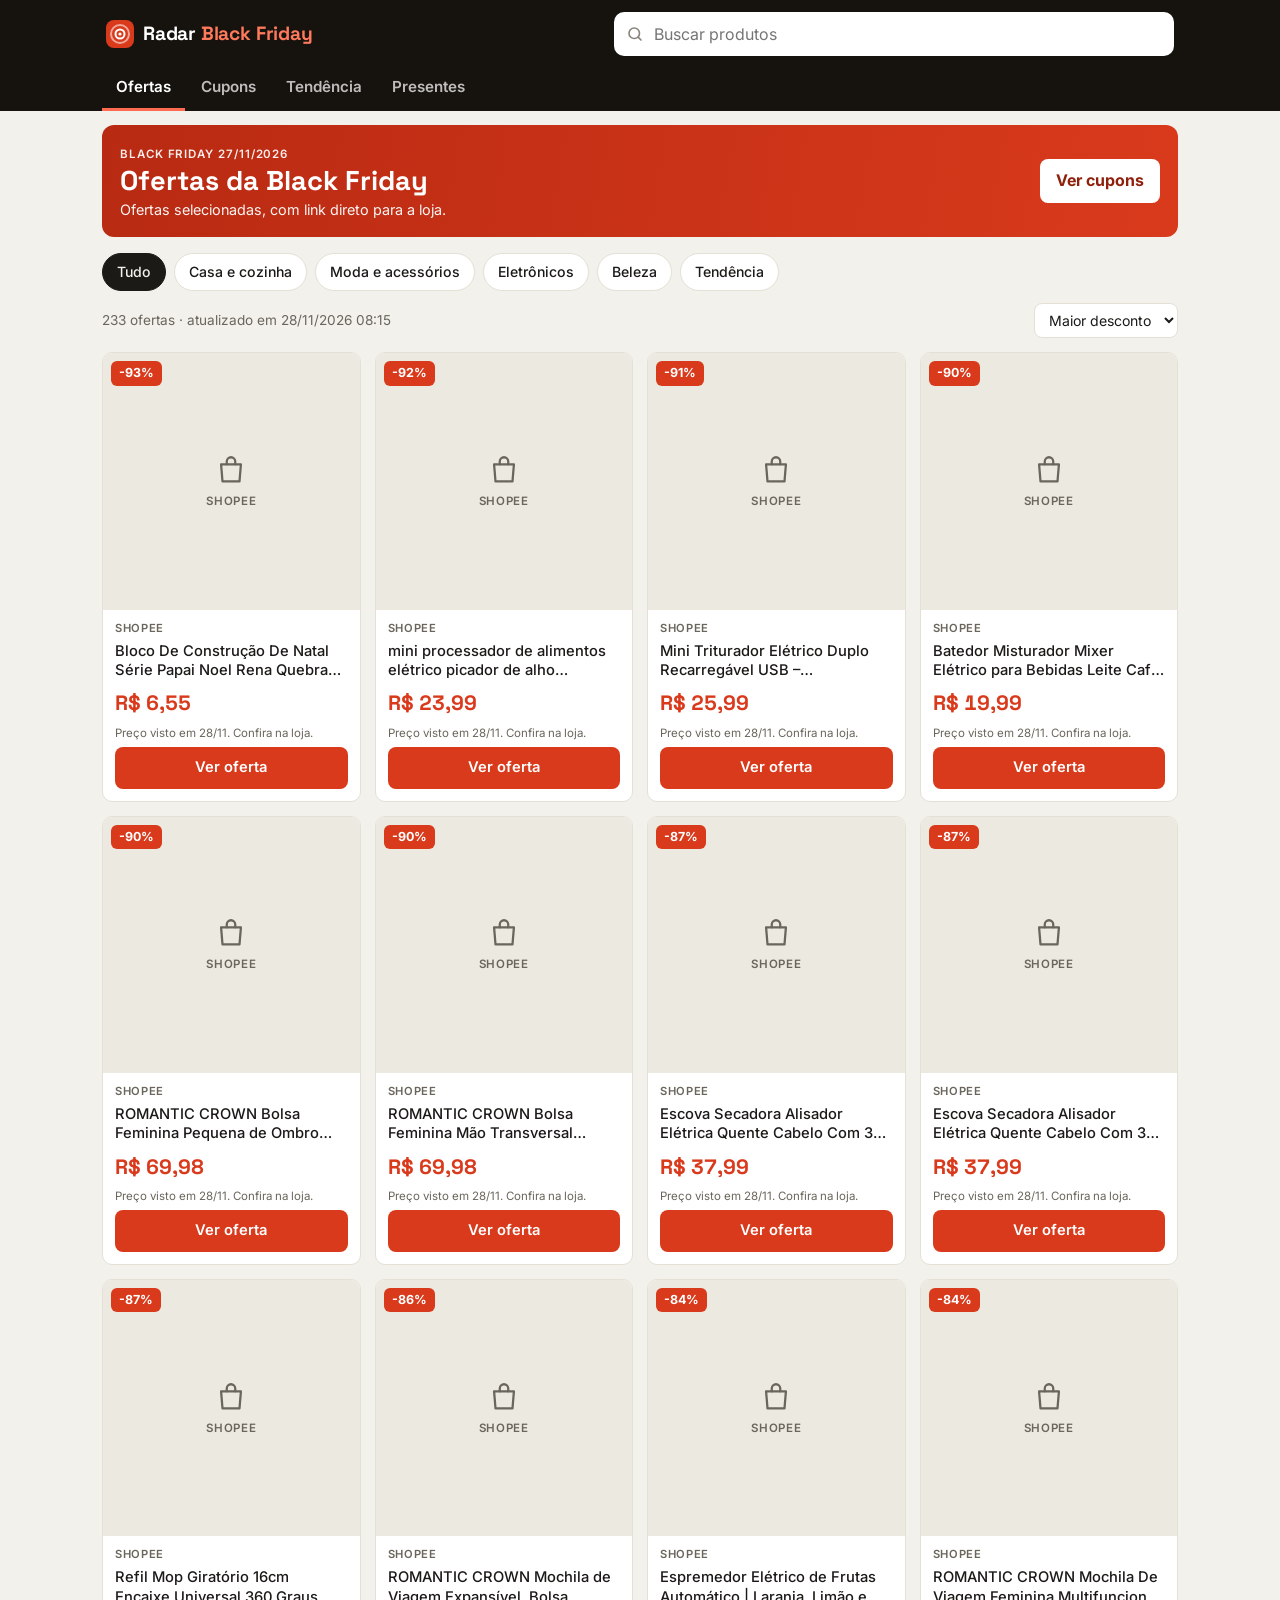
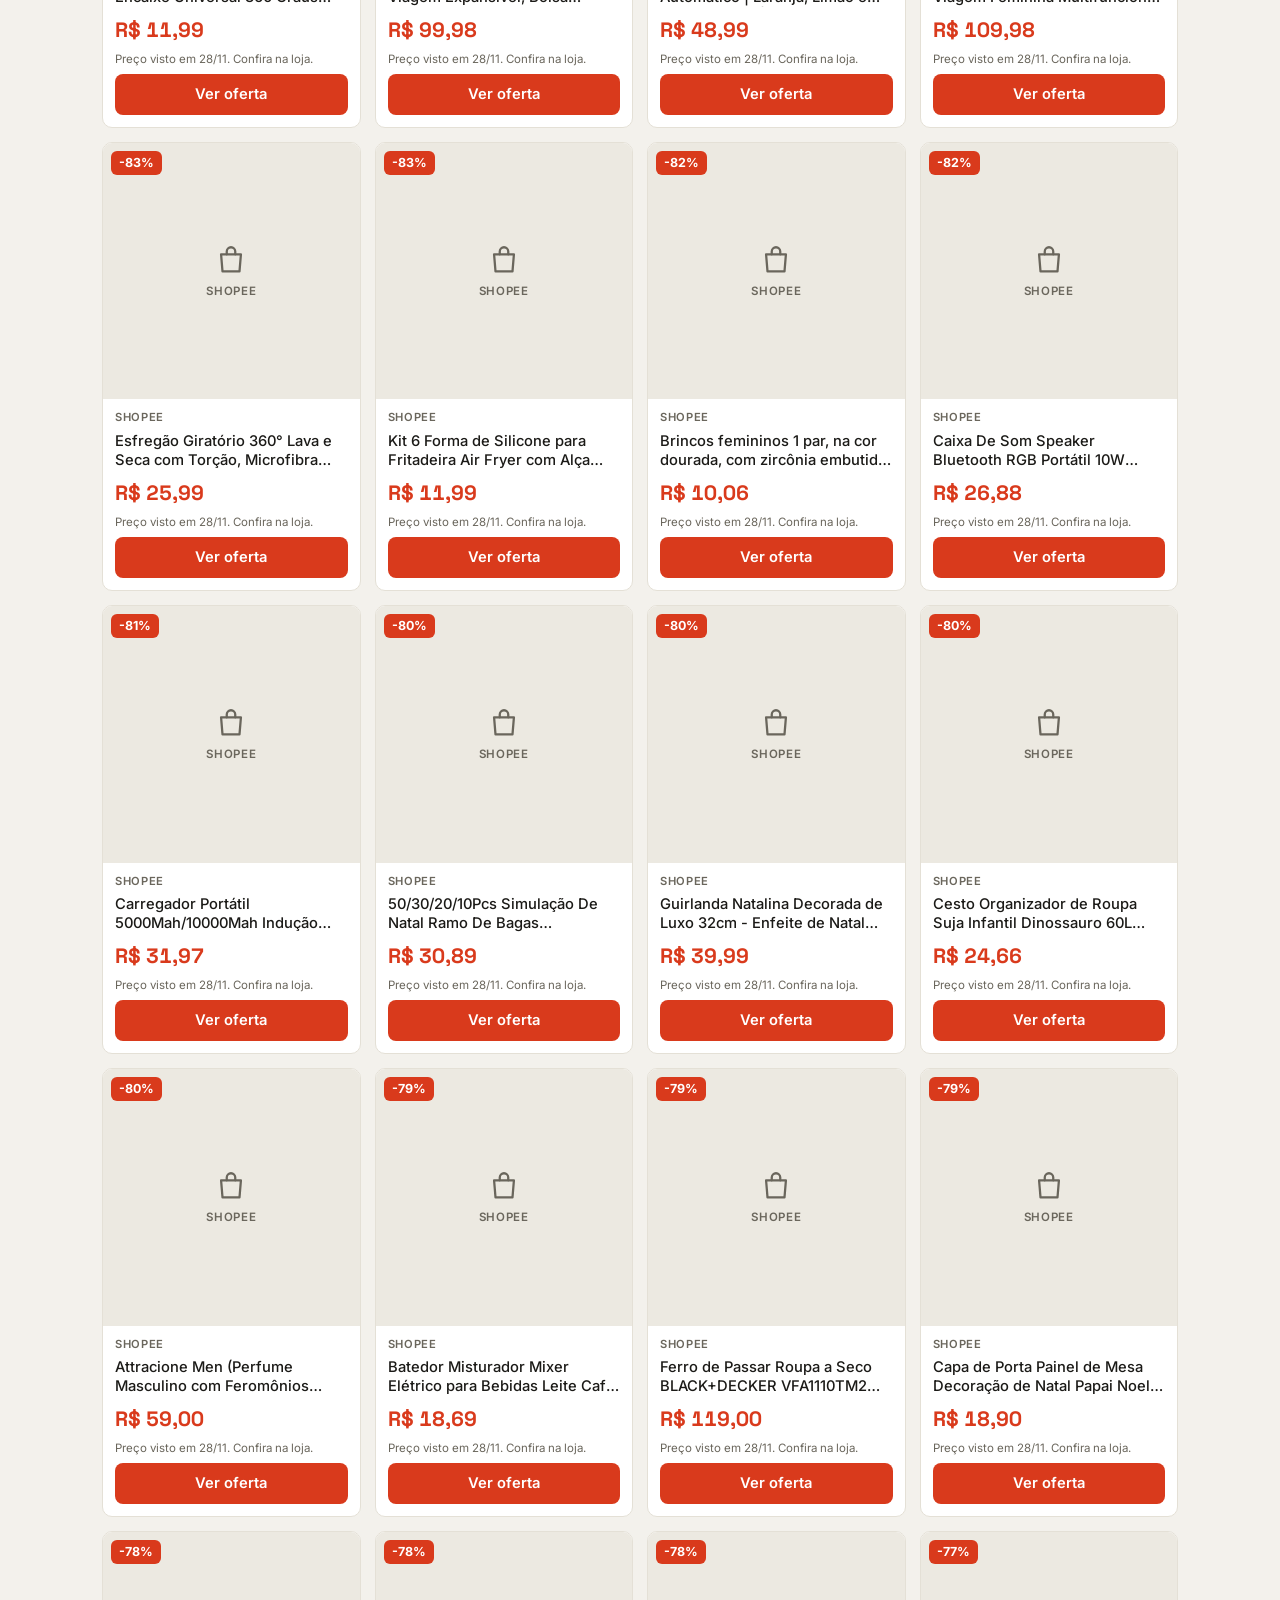
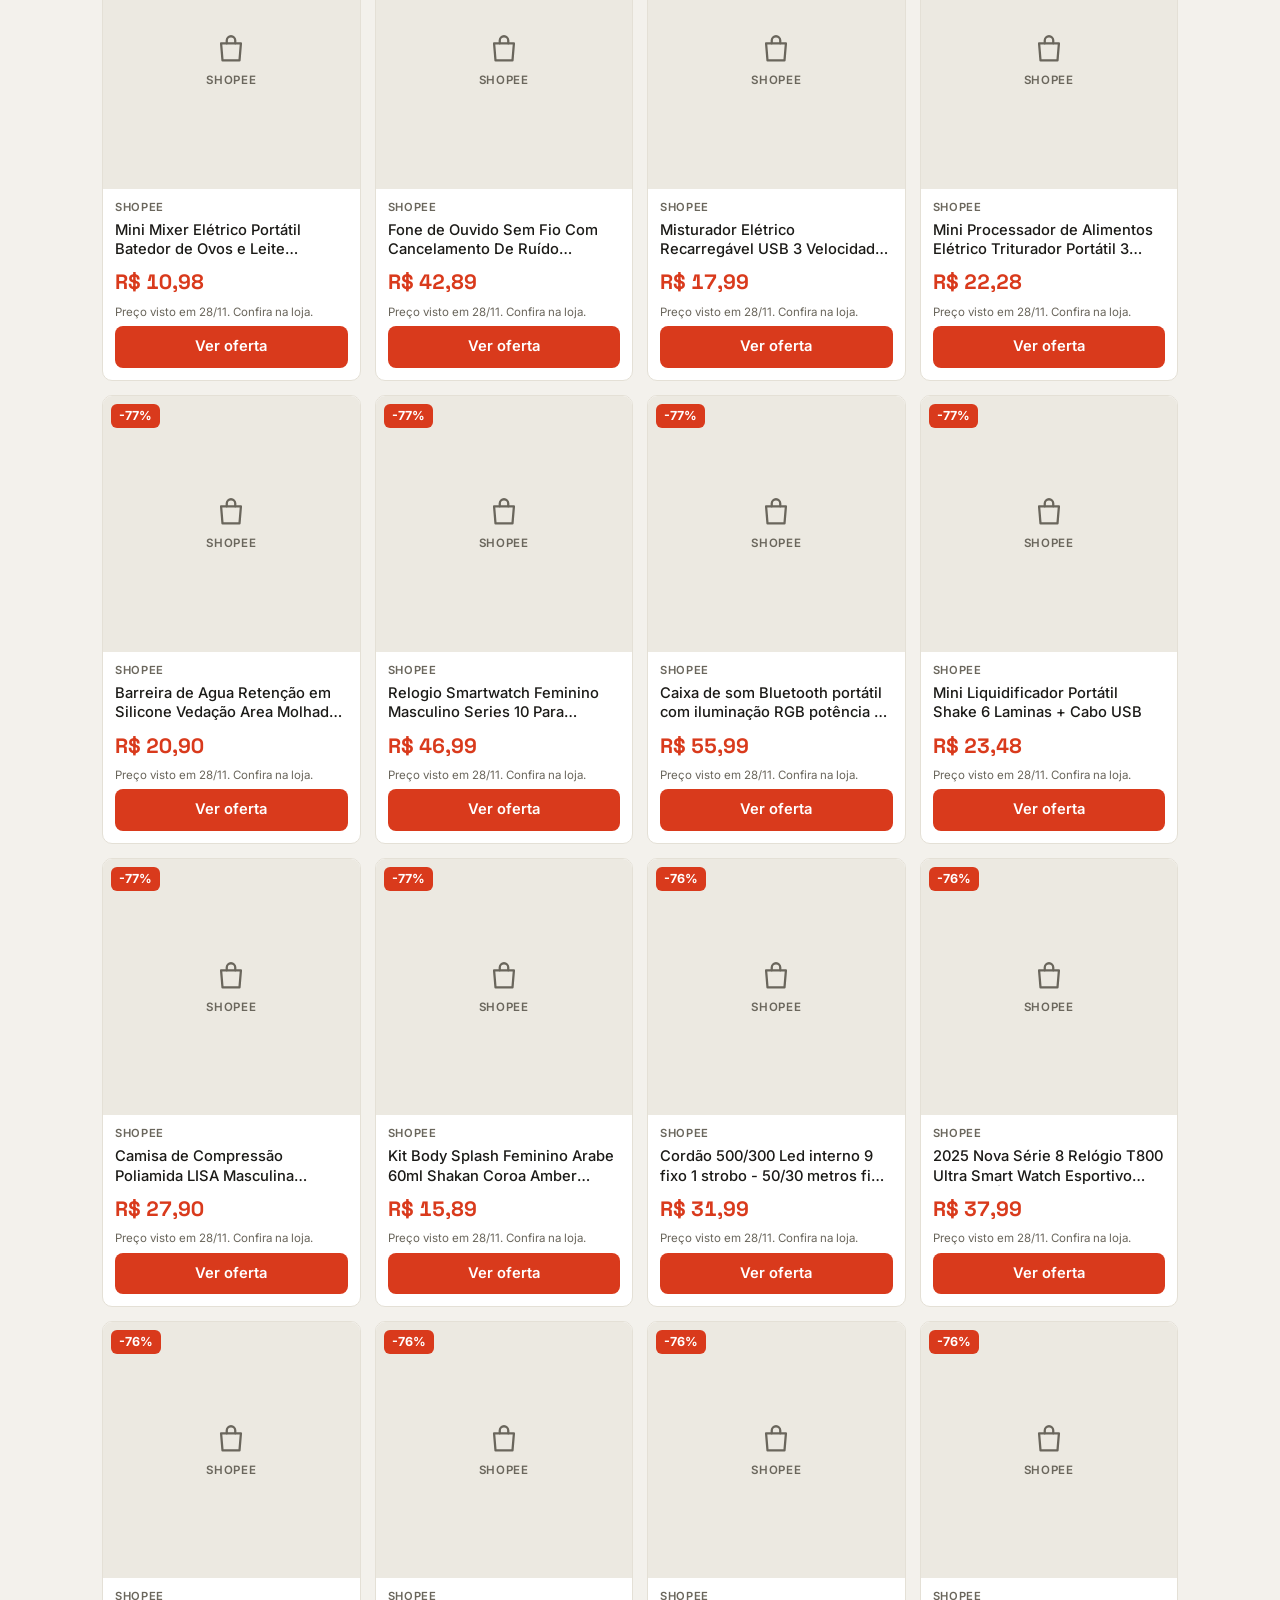
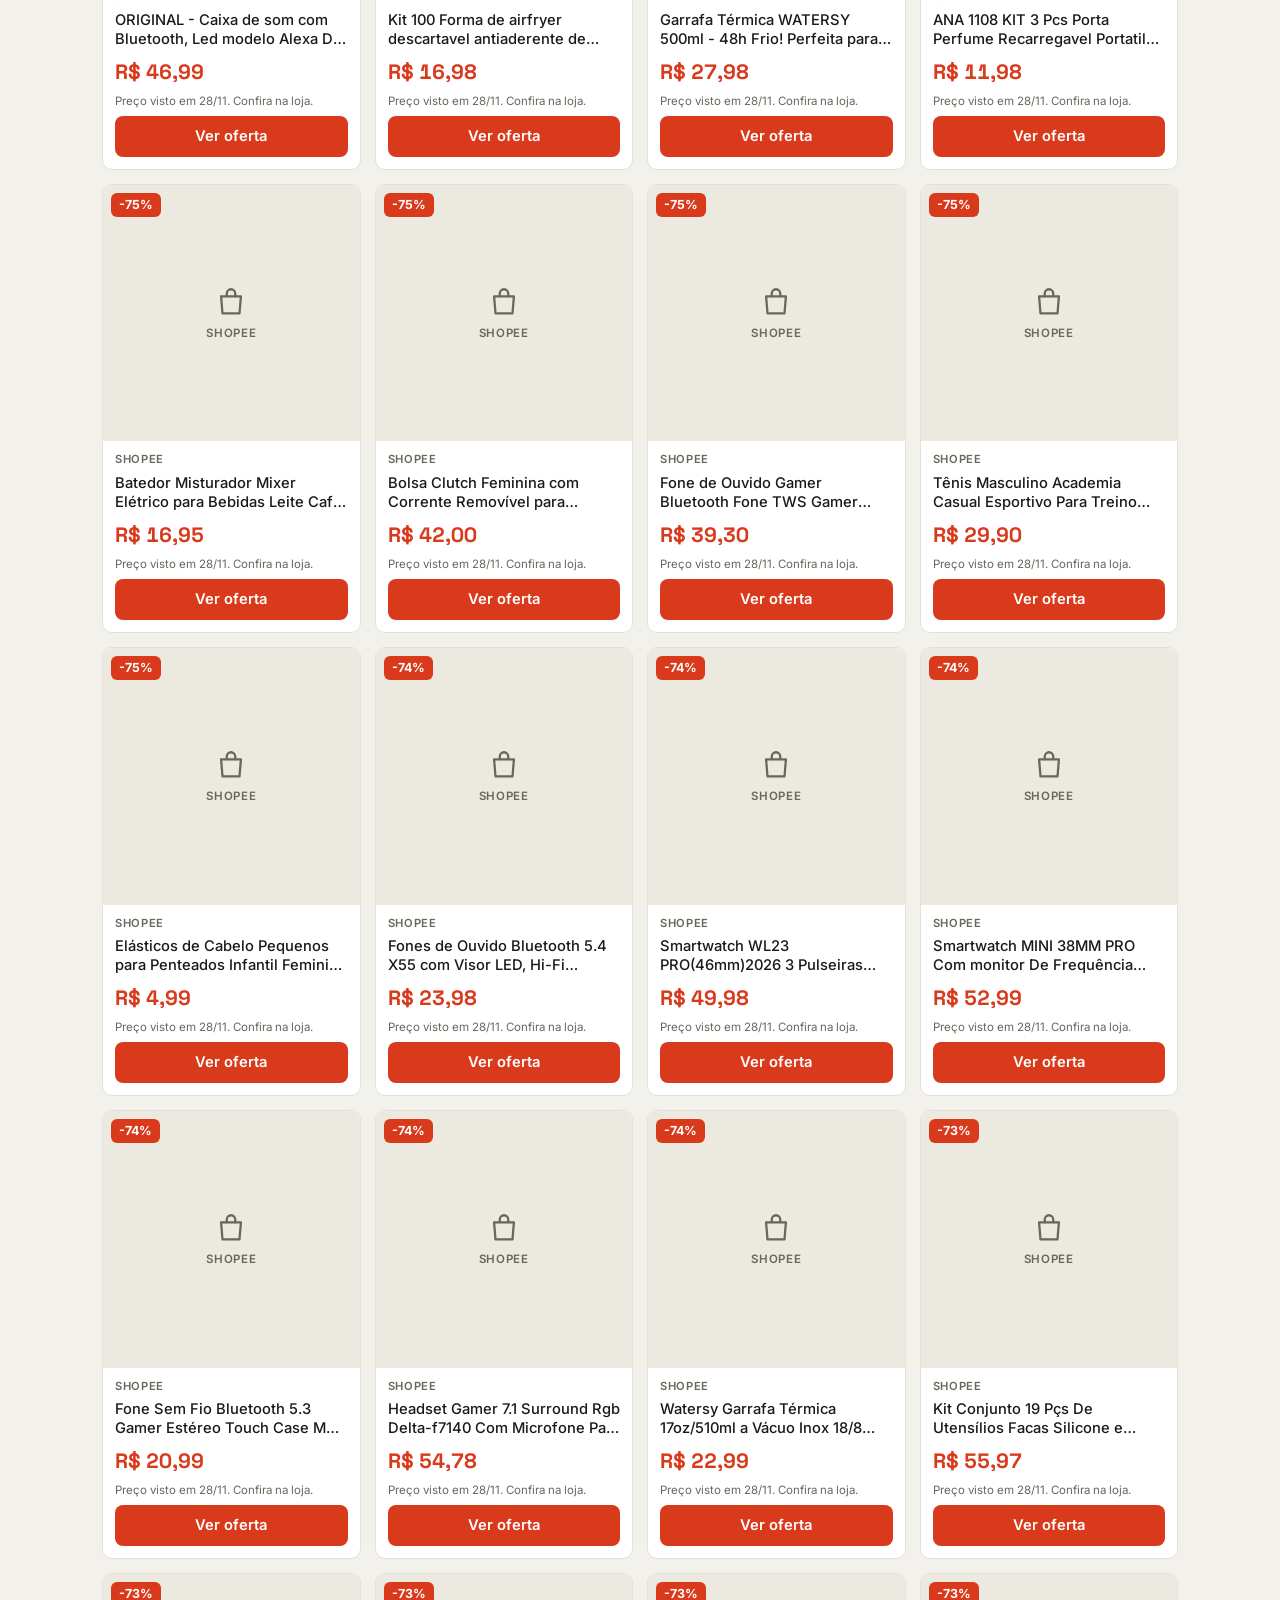
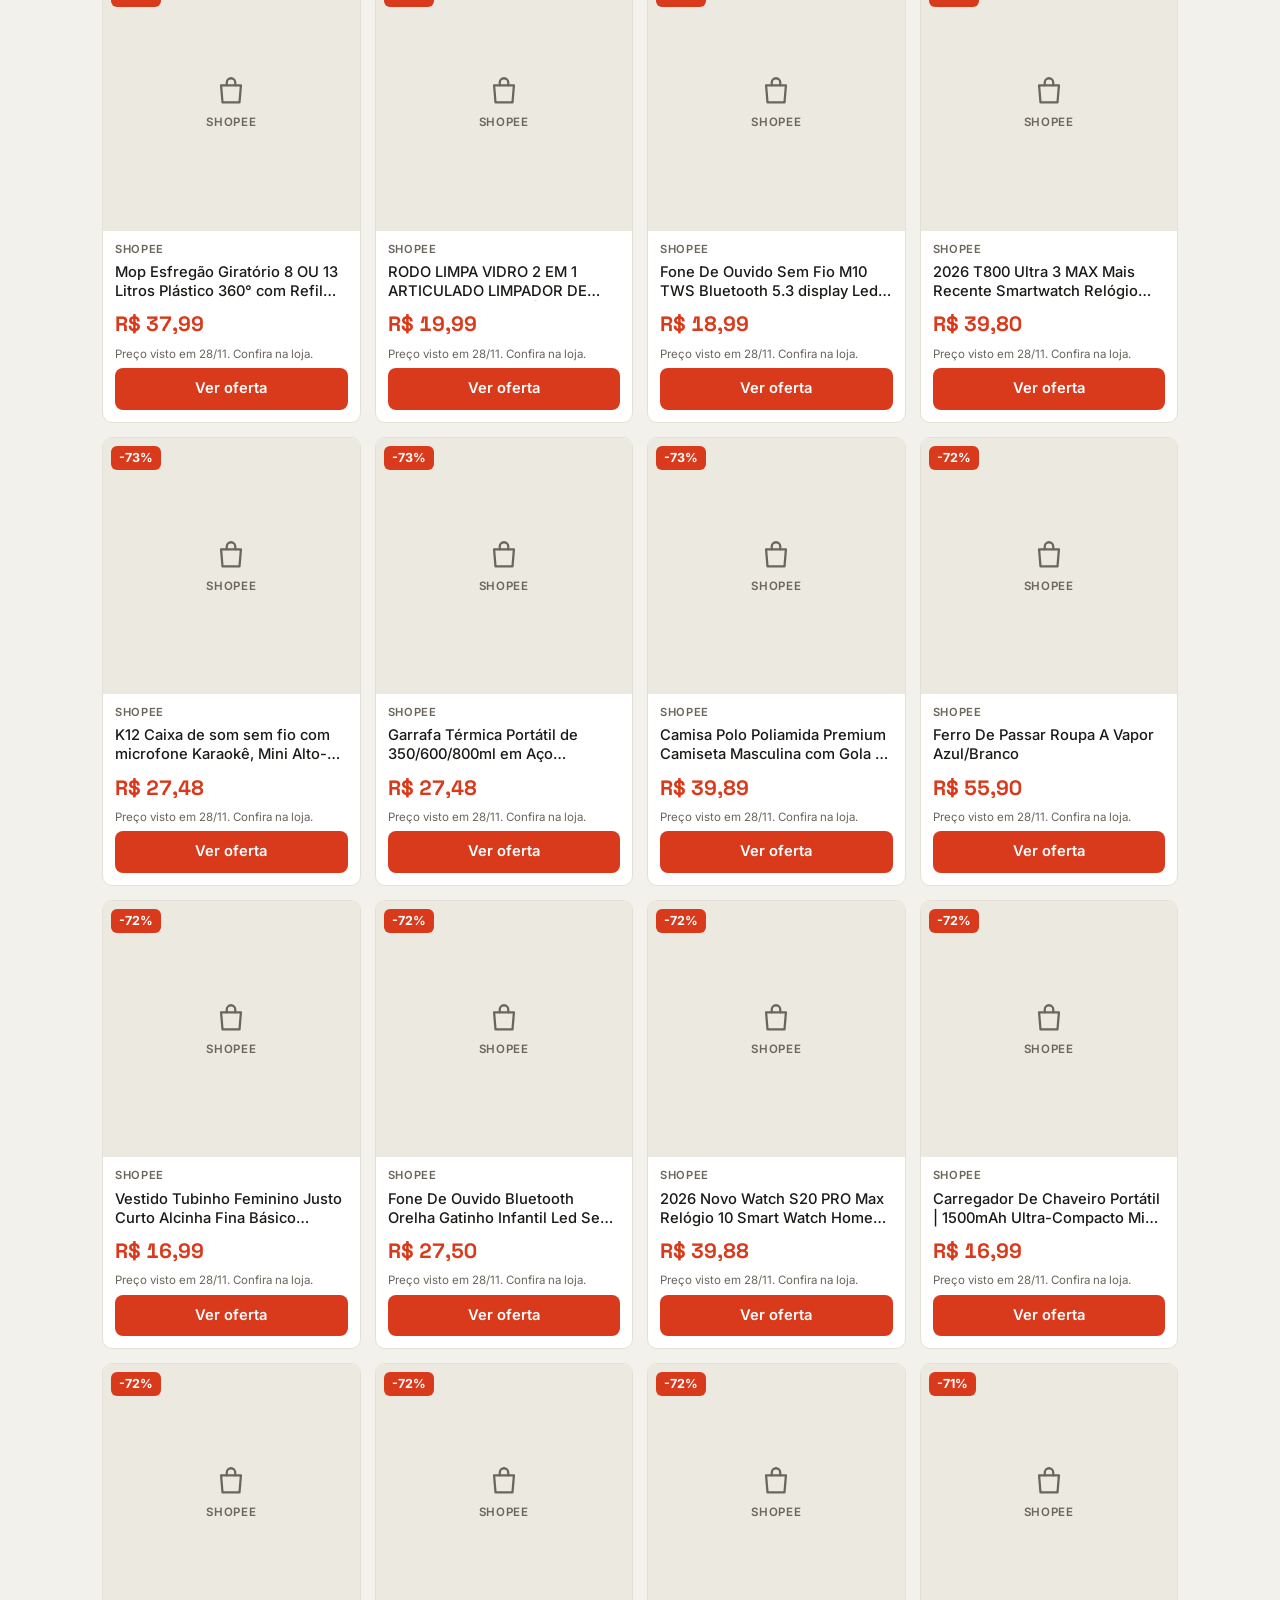
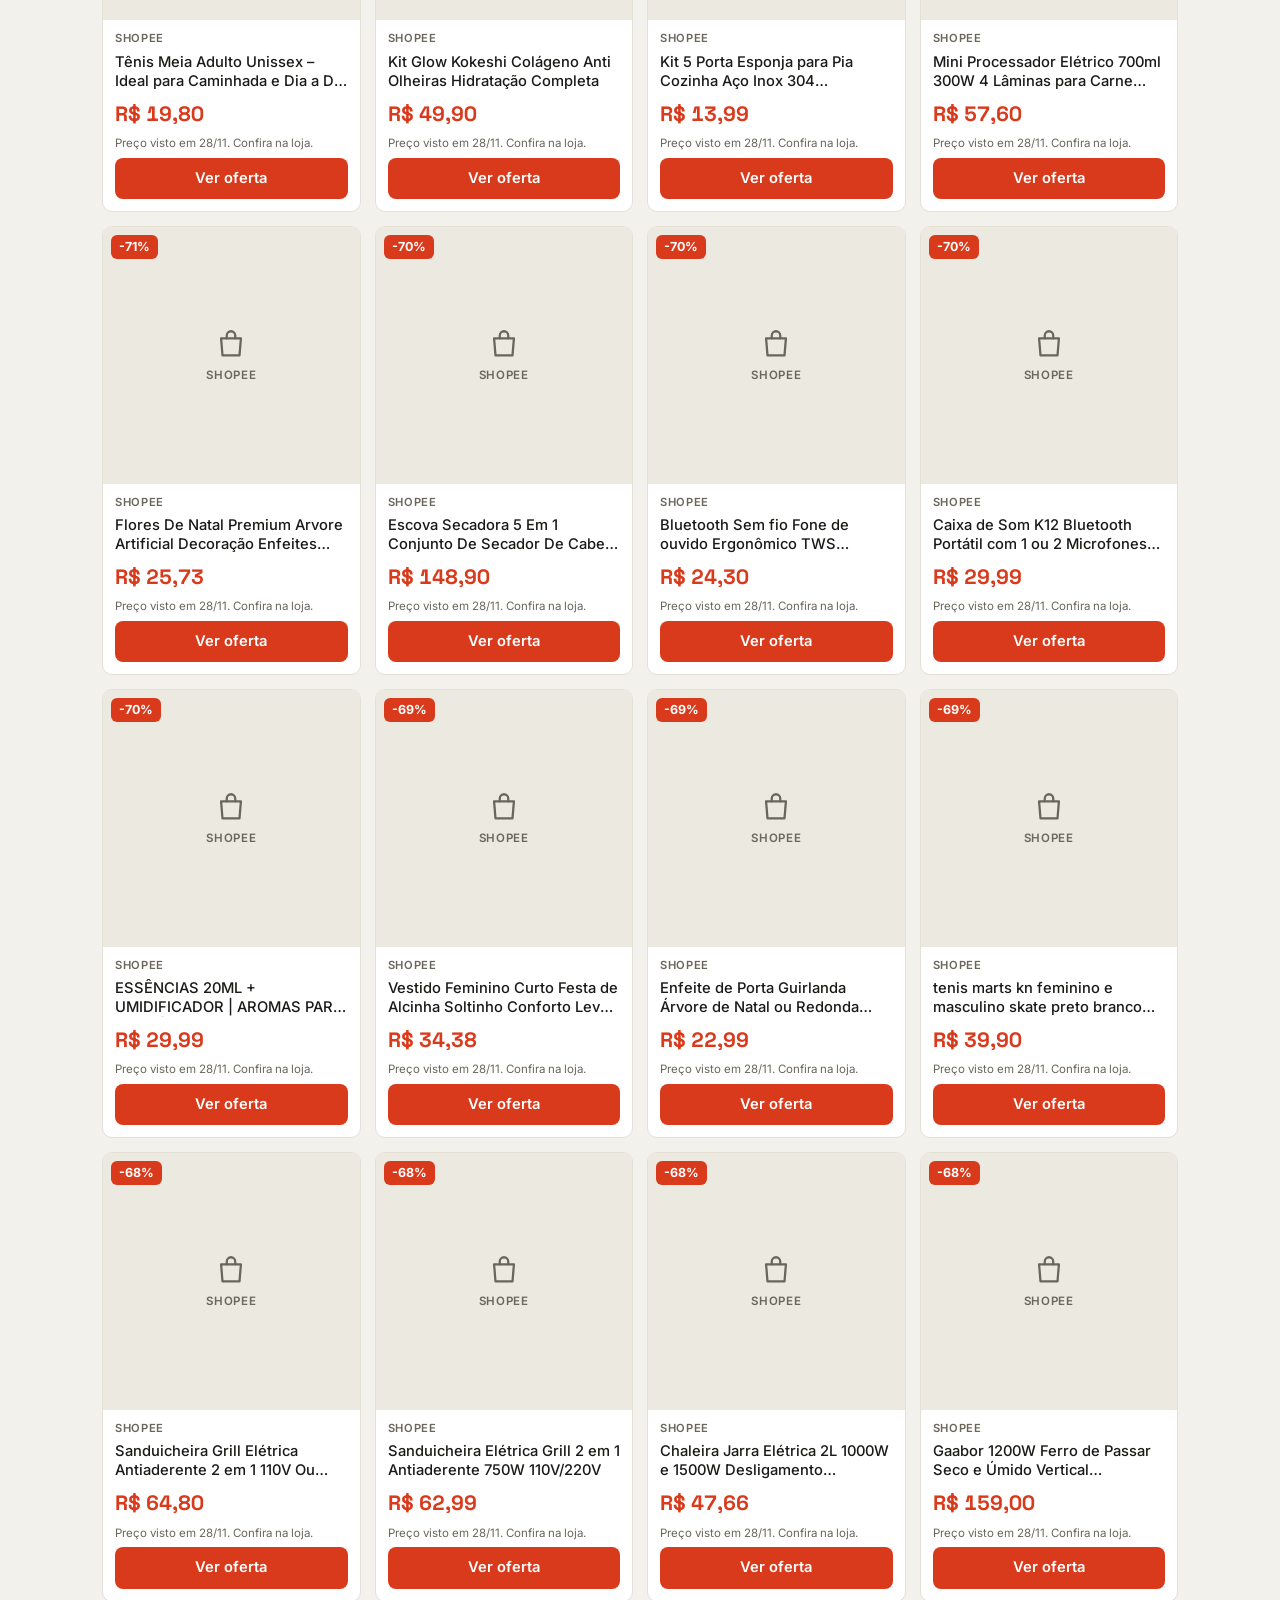
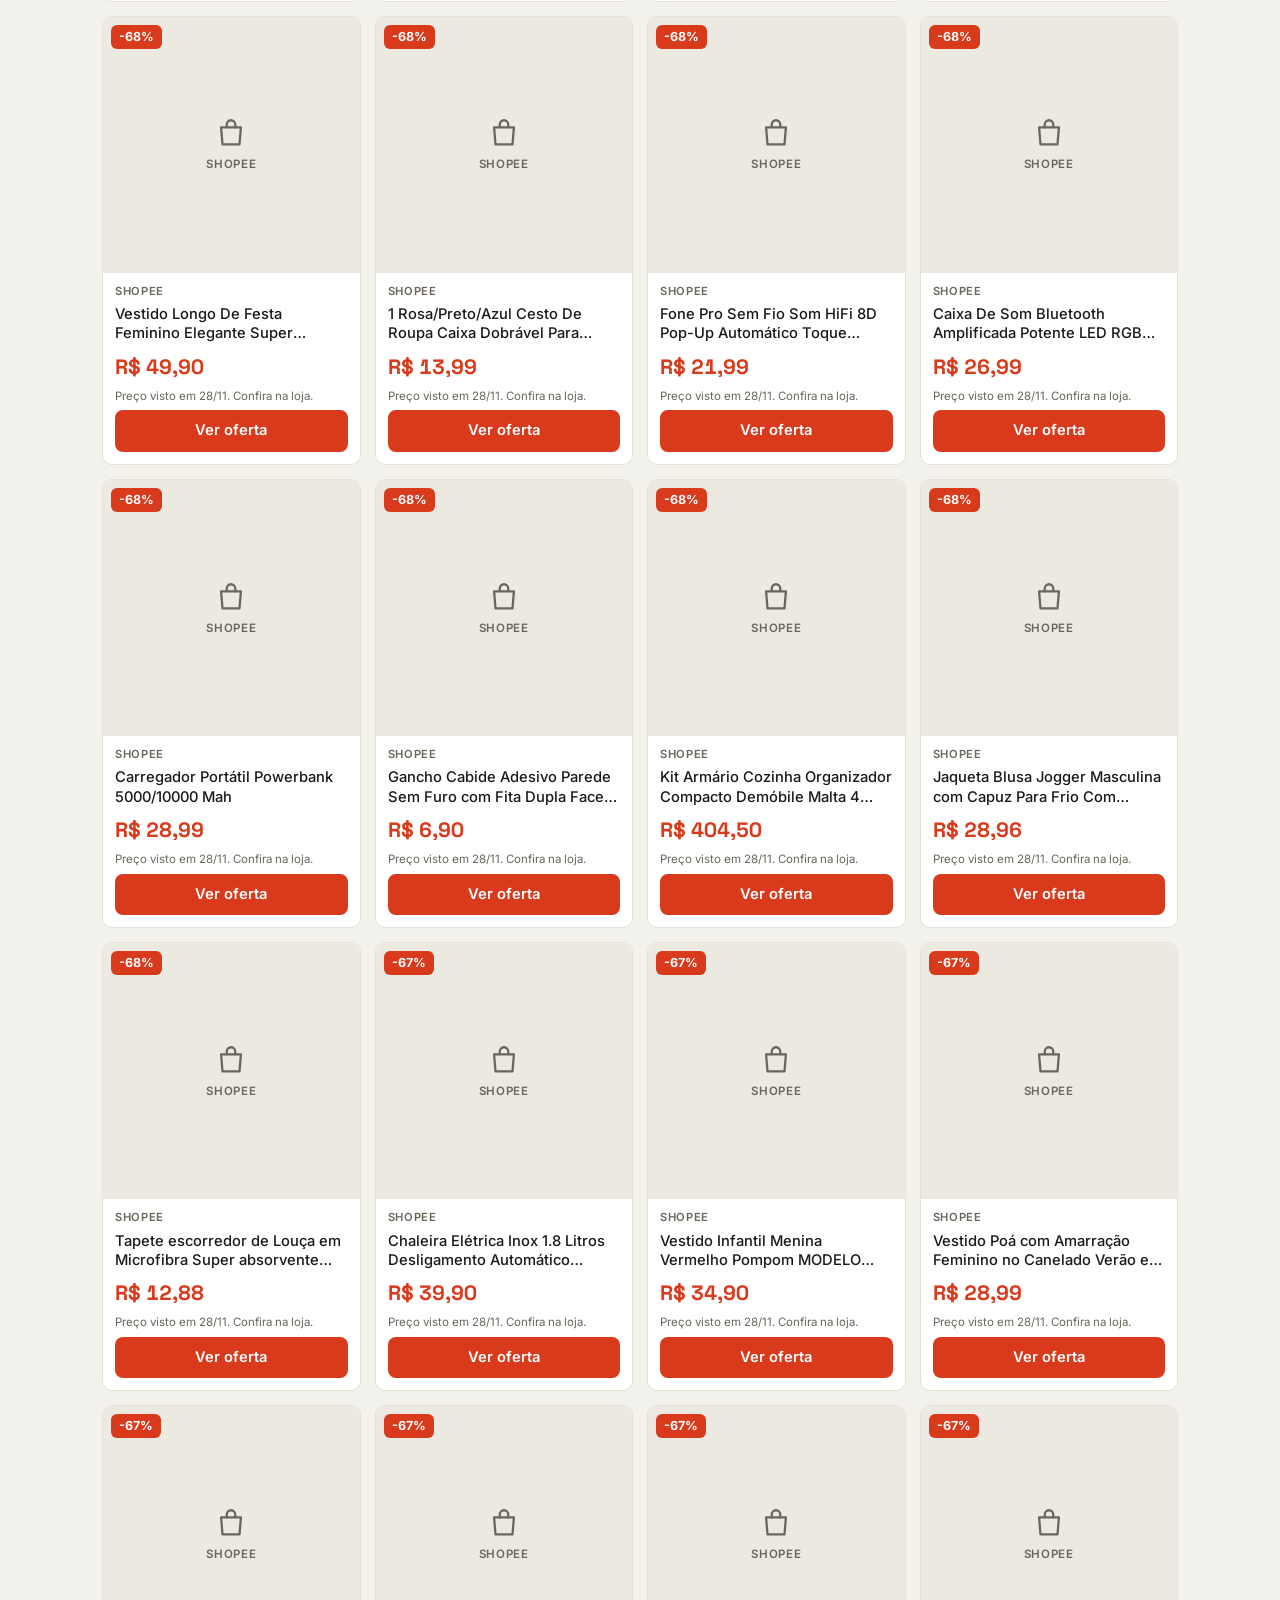
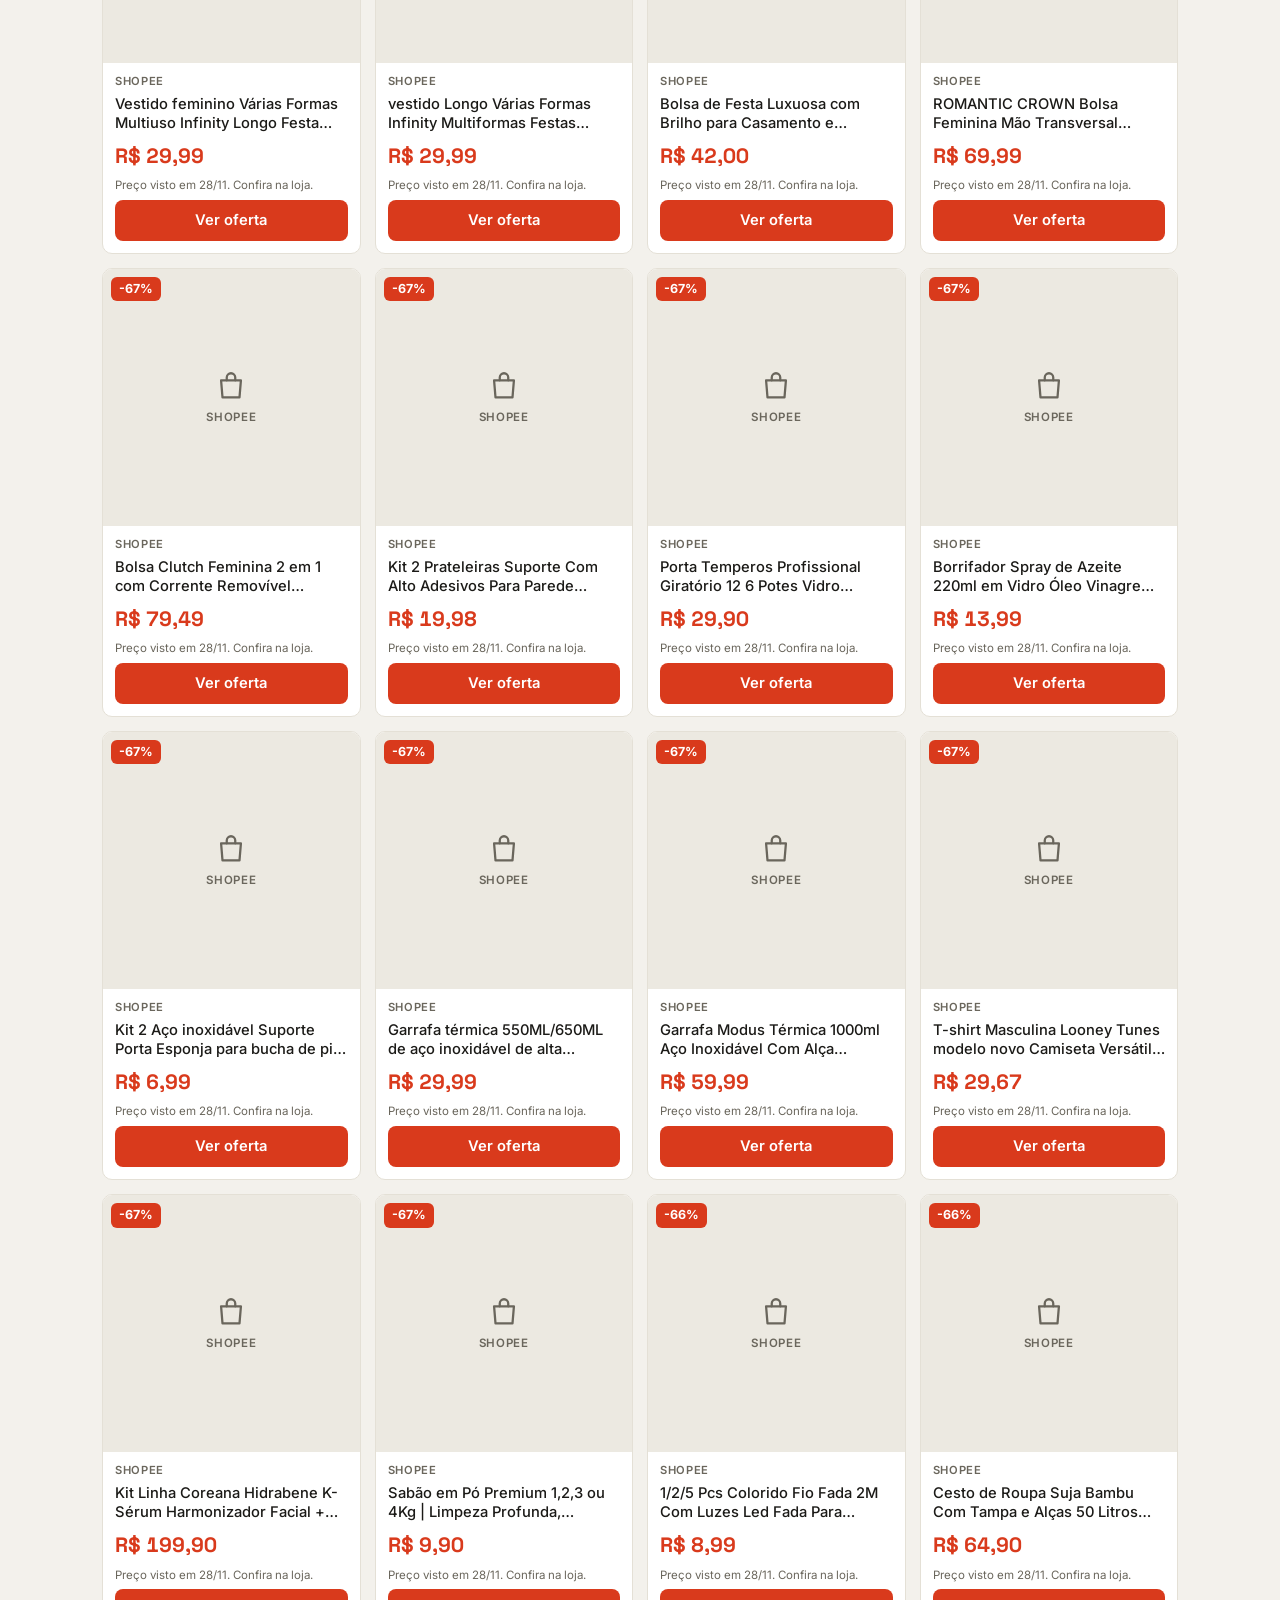
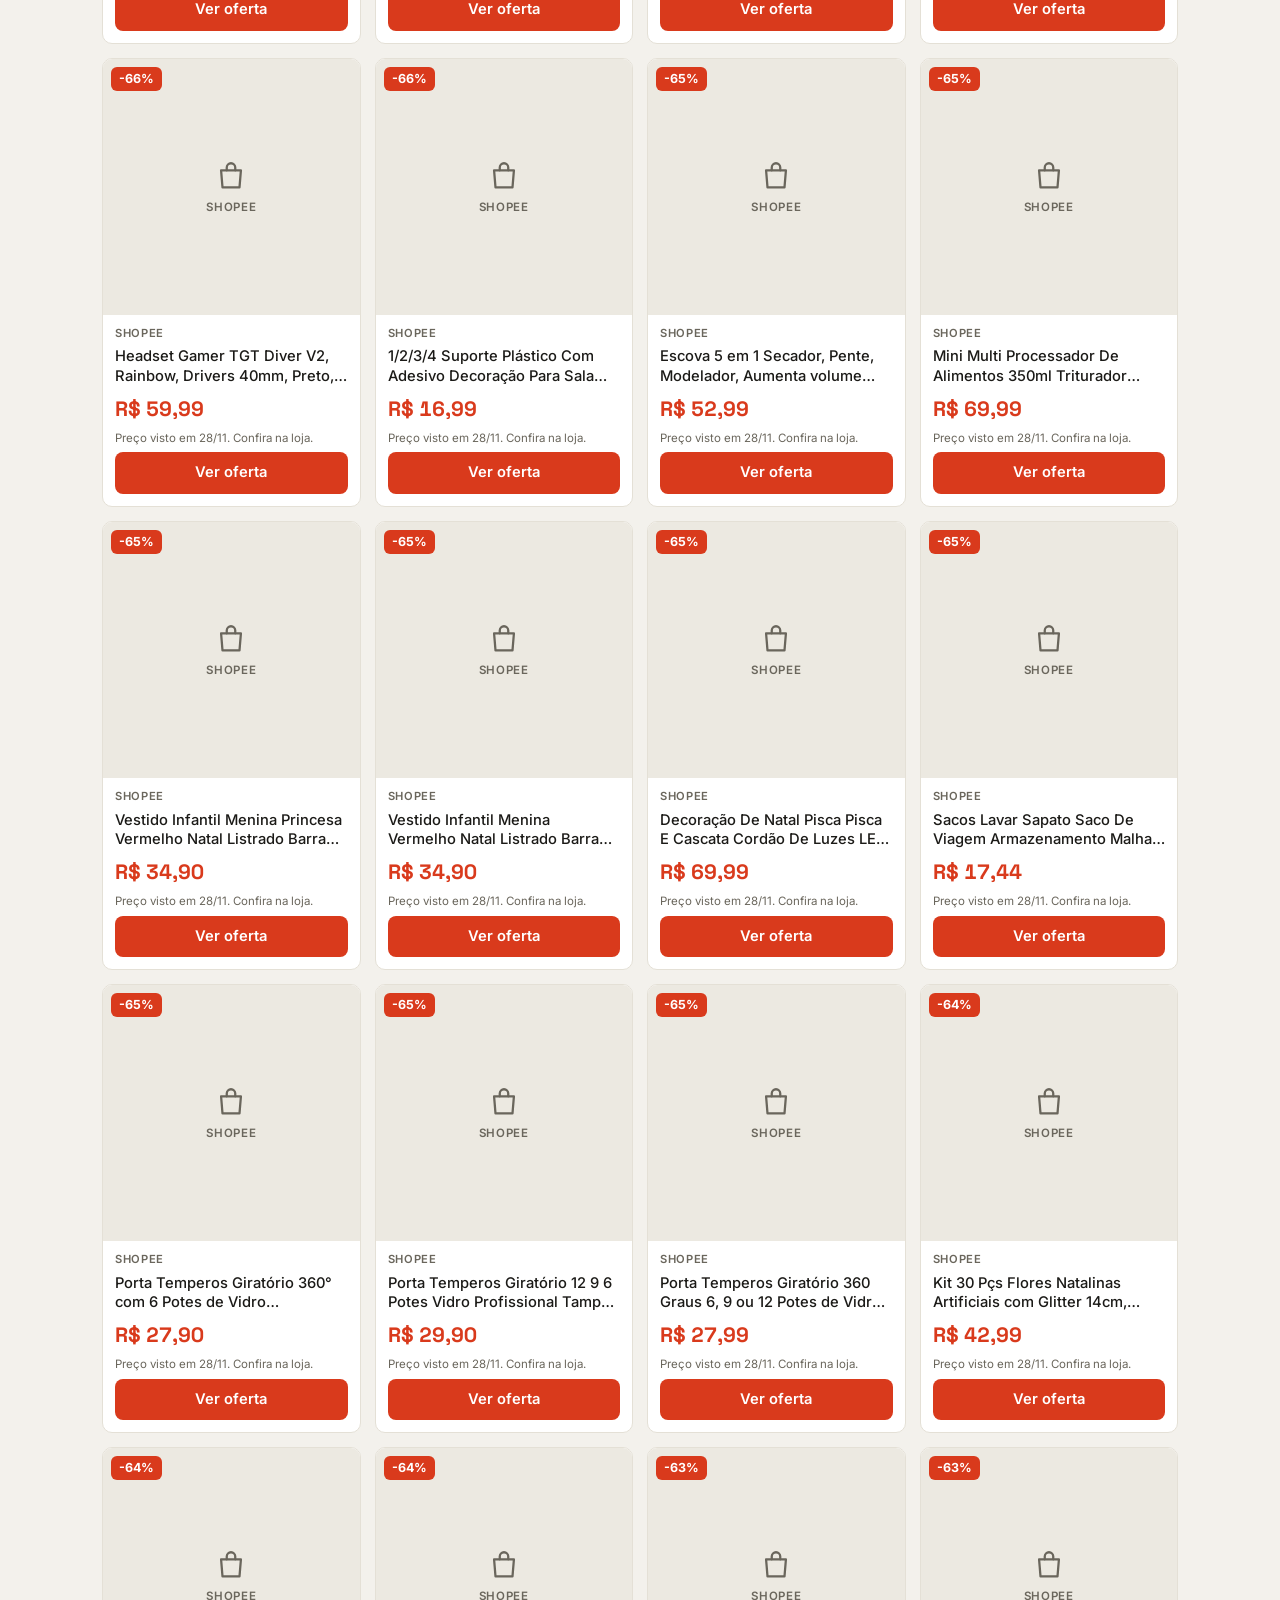
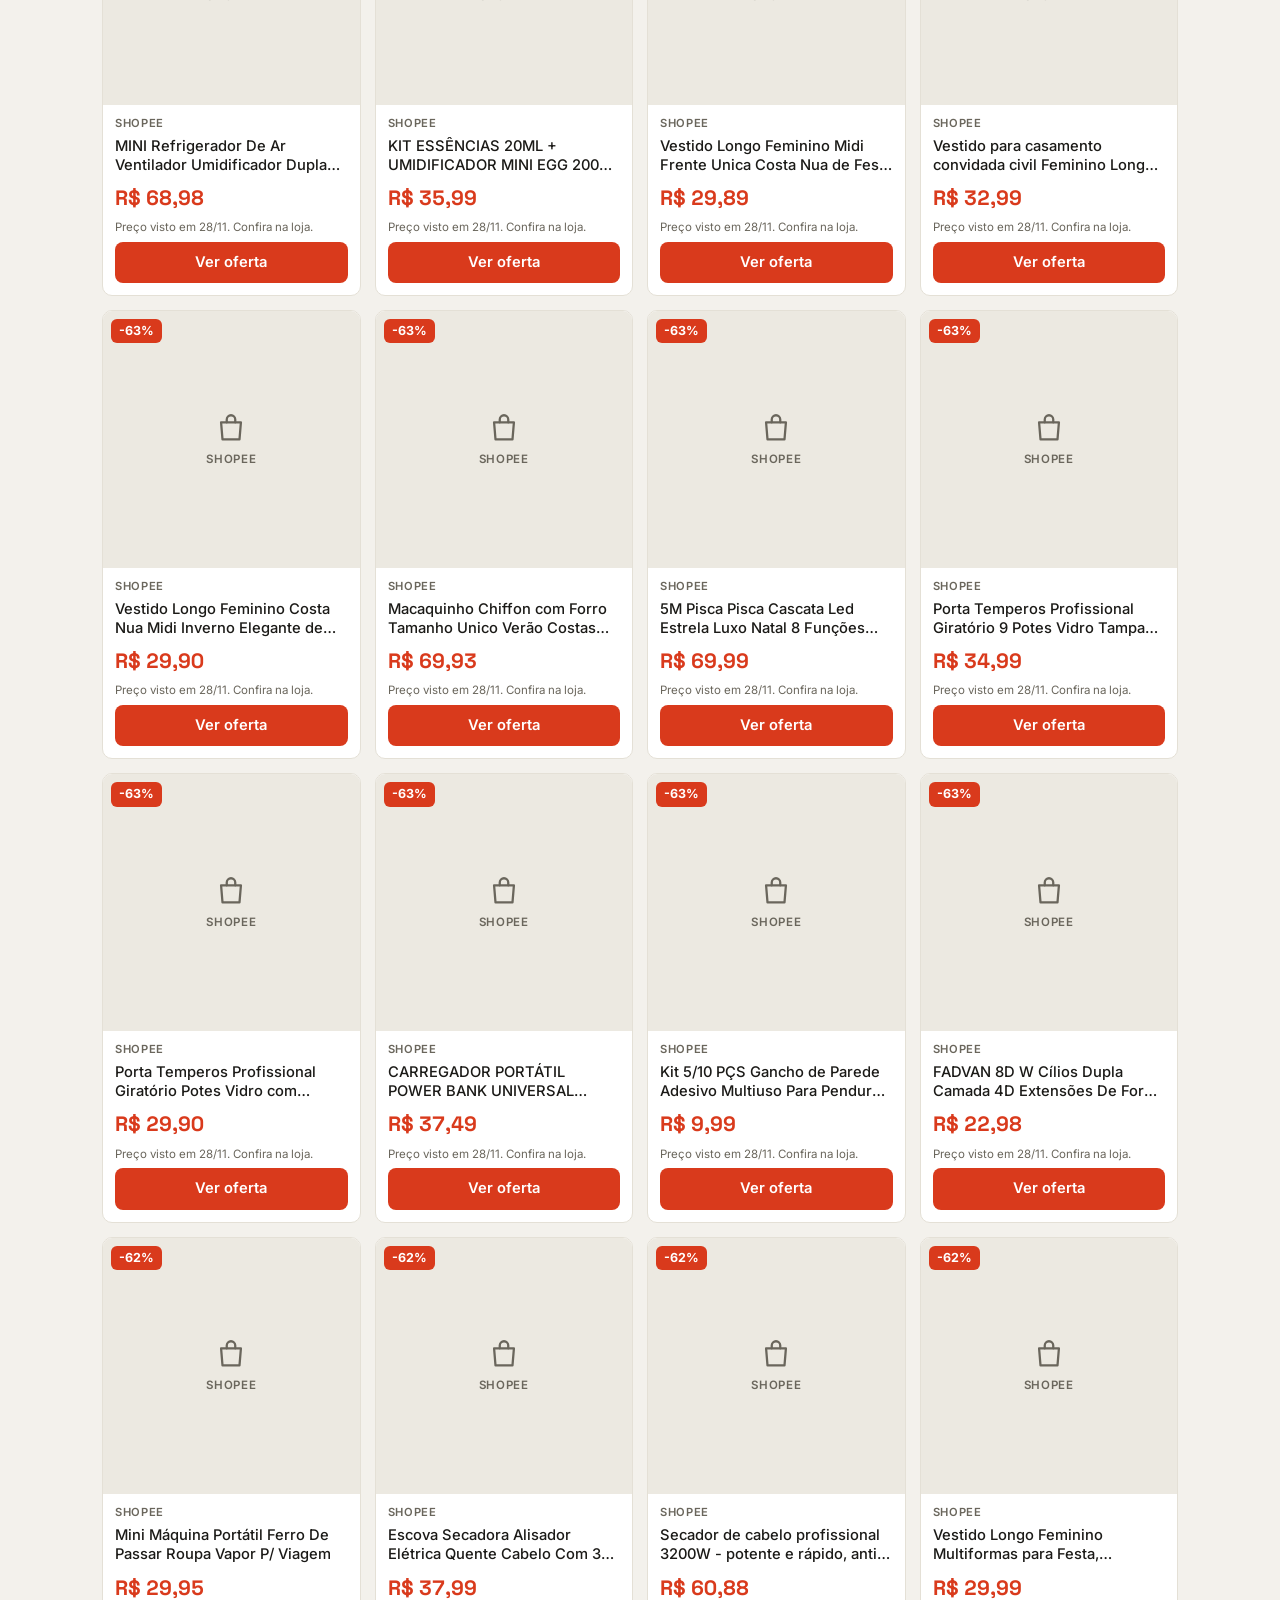
<file: index.html>
<!doctype html>
<html lang="pt-BR">
<head>
<meta charset="utf-8">
<meta name="viewport" content="width=device-width, initial-scale=1, viewport-fit=cover">
<title>Radar Black Friday</title>
<meta name="description" content="Ofertas da Black Friday com link direto para a loja. Filtre por categoria e compare preços.">
<meta name="theme-color" content="#16130f">
  <link rel="manifest" href="manifest.json">
  <script async src="analytics.js"></script>
<link rel="stylesheet" href="https://fonts.googleapis.com/css2?family=Inter:wght@400;500;600&family=Space+Grotesk:wght@500;700&display=swap">
<style>
:root {
  color-scheme: light;
  --bg: #f3f1ec; --surface: #ffffff; --fg: #1b1a17; --muted: #6a665c; --line: #e4e0d6;
  --accent: #d93a1c; --accent-fg: #ffffff; --head: #16130f; --head-fg: #ffffff; --input-bg: #ffffff; --input-fg: #1b1a17;
  --tag-bg: #e1f1e6; --tag-fg: #1f6b3a; --ph: #ece9e1; --note-bg: #fff3cf; --note-fg: #6b4a00;
  --font-display: "Space Grotesk", system-ui, sans-serif;
  --font-body: "Inter", system-ui, -apple-system, "Segoe UI", sans-serif;
}
@media (prefers-color-scheme: dark) {
  :root {
    color-scheme: dark;
    --bg: #0f0d0a; --surface: #1c1914; --fg: #f0ece2; --muted: #a8a293; --line: #34302a;
    --accent: #ff6a50; --accent-fg: #1b0b07; --head: #000000; --input-bg: #26231d; --input-fg: #f0ece2;
    --tag-bg: #173325; --tag-fg: #6fd093; --ph: #26231d; --note-bg: #3a2f10; --note-fg: #f0cd7a;
  }
}
* { box-sizing: border-box; }
body { margin: 0; background: var(--bg); color: var(--fg); font-family: var(--font-body); font-size: 16px; line-height: 1.45; }
p, h1, h2 { margin: 0; }
a { color: inherit; }
:focus-visible { outline: 3px solid var(--accent); outline-offset: 2px; }
.sr { position: absolute; width: 1px; height: 1px; overflow: hidden; clip: rect(0 0 0 0); white-space: nowrap; }
[hidden] { display: none !important; }

.top { background: var(--head); color: var(--head-fg); }
.top-in { max-width: 1100px; margin: 0 auto; padding: 12px max(16px, env(safe-area-inset-right, 0px)) 10px max(16px, env(safe-area-inset-left, 0px)); display: flex; flex-wrap: wrap; align-items: center; gap: 10px 18px; }
.brand { display: flex; align-items: center; gap: 9px; text-decoration: none; color: inherit; font-family: var(--font-display); font-weight: 700; font-size: 1.2rem; letter-spacing: -0.01em; }
.brand b { color: #ff7a5c; font-weight: 700; }
.search { position: relative; flex: 1 1 100%; order: 3; }
.search svg { position: absolute; left: 12px; top: 50%; transform: translateY(-50%); color: #8a857a; pointer-events: none; }
.search input { width: 100%; font: inherit; height: 44px; padding: 0 14px 0 40px; border: 0; border-radius: 10px; background: var(--input-bg); color: var(--input-fg); }
.tabs { max-width: 1100px; margin: 0 auto; padding: 0 max(12px, env(safe-area-inset-right, 0px)) 0 max(12px, env(safe-area-inset-left, 0px)); display: flex; gap: 2px; }
.tabs a { text-decoration: none; padding: 10px 14px; font-weight: 600; font-size: 0.95rem; color: rgba(255,255,255,0.72); border-bottom: 3px solid transparent; }
.tabs a[aria-current="page"] { color: #fff; border-bottom-color: #ff6a50; }
@media (min-width: 720px) { .search { order: 0; flex: 1 1 360px; max-width: 560px; margin-left: auto; } }

.wrap { max-width: 1100px; margin: 0 auto; padding: 14px max(12px, env(safe-area-inset-right, 0px)) 48px max(12px, env(safe-area-inset-left, 0px)); display: flex; flex-direction: column; gap: 14px; }
.hero { border-radius: 12px; padding: 16px 18px; color: #fff; background: linear-gradient(100deg, #b82a12, #d93a1c); display: flex; align-items: center; justify-content: space-between; gap: 14px; flex-wrap: wrap; }
.hero .eyebrow { font-size: 0.72rem; letter-spacing: 0.08em; text-transform: uppercase; font-weight: 600; opacity: 0.92; }
.hero strong { display: block; font-family: var(--font-display); font-size: 1.7rem; line-height: 1.1; margin: 2px 0 4px; }
.hero p { font-size: 0.9rem; opacity: 0.95; }
.hero a { text-decoration: none; background: #fff; color: #8f200c; font-weight: 700; padding: 10px 16px; border-radius: 8px; white-space: nowrap; }
.note { background: var(--note-bg); color: var(--note-fg); border-radius: 8px; padding: 10px 14px; font-size: 0.88rem; }

.chips { display: flex; gap: 8px; flex-wrap: wrap; }
.chips.scroll { flex-wrap: nowrap; overflow-x: auto; margin: 0 -12px; padding: 2px 12px; scrollbar-width: none; }
.chips.scroll::-webkit-scrollbar { display: none; }
.chip { flex: none; font: inherit; font-size: 0.88rem; font-weight: 500; cursor: pointer; padding: 8px 14px; border-radius: 99px; border: 1px solid var(--line); background: var(--surface); color: var(--fg); }
.chip[aria-pressed="true"] { background: var(--fg); color: var(--bg); border-color: var(--fg); }
.chips.stores .chip { font-size: 0.8rem; padding: 6px 12px; color: var(--muted); }
.chips.stores .chip[aria-pressed="true"] { color: var(--bg); }
.meta { display: flex; justify-content: space-between; align-items: center; gap: 10px; }
.count { color: var(--muted); font-size: 0.85rem; }
.sort select { font: inherit; font-size: 0.88rem; padding: 7px 10px; border-radius: 8px; border: 1px solid var(--line); background: var(--surface); color: var(--fg); }

.grid { display: grid; grid-template-columns: repeat(2, minmax(0, 1fr)); gap: 10px; }
@media (min-width: 640px) { .grid { grid-template-columns: repeat(3, minmax(0, 1fr)); gap: 14px; } }
@media (min-width: 900px) { .grid { grid-template-columns: repeat(4, minmax(0, 1fr)); } }
.card { background: var(--surface); border: 1px solid var(--line); border-radius: 10px; overflow: hidden; display: flex; flex-direction: column; min-width: 0; }
.media { position: relative; display: block; aspect-ratio: 1 / 1; background: #fff; text-decoration: none; color: inherit; }
.media img { width: 100%; height: 100%; object-fit: contain; display: block; }
.ph { width: 100%; height: 100%; background: var(--ph); display: flex; flex-direction: column; align-items: center; justify-content: center; gap: 6px; color: var(--muted); font-size: 0.72rem; font-weight: 600; letter-spacing: 0.06em; text-transform: uppercase; }
.badge { position: absolute; top: 8px; left: 8px; background: var(--accent); color: var(--accent-fg); font-weight: 700; font-size: 0.78rem; padding: 3px 8px; border-radius: 6px; }
.body { padding: 10px 12px 12px; display: flex; flex-direction: column; gap: 6px; flex: 1; }
.store { font-size: 0.7rem; font-weight: 600; letter-spacing: 0.06em; text-transform: uppercase; color: var(--muted); display: flex; gap: 6px; align-items: center; flex-wrap: wrap; }
.ex { font-size: 0.64rem; padding: 1px 7px; border-radius: 99px; background: var(--note-bg); color: var(--note-fg); }
.name { font-size: 0.92rem; font-weight: 500; line-height: 1.3; display: -webkit-box; -webkit-line-clamp: 2; -webkit-box-orient: vertical; overflow: hidden; overflow-wrap: anywhere; text-decoration: none; min-height: 2.6em; }
.prices { display: flex; align-items: baseline; gap: 8px; flex-wrap: wrap; margin-top: 2px; font-variant-numeric: tabular-nums; }
.price { font-family: var(--font-display); font-weight: 700; font-size: 1.3rem; color: var(--accent); }
.was { color: var(--muted); text-decoration: line-through; font-size: 0.82rem; }
.tag { align-self: flex-start; background: var(--tag-bg); color: var(--tag-fg); font-size: 0.72rem; font-weight: 600; padding: 2px 8px; border-radius: 99px; }
.seen { font-size: 0.72rem; color: var(--muted); }
.btn { margin-top: auto; display: block; text-align: center; text-decoration: none; font-weight: 600; font-size: 0.92rem; padding: 10px 12px; border-radius: 8px; background: var(--accent); color: var(--accent-fg); }
.btn[aria-disabled="true"] { background: transparent; color: var(--muted); border: 1px dashed var(--line); }
.empty { padding: 32px 12px; text-align: center; color: var(--muted); grid-column: 1 / -1; }
.fine { color: var(--muted); font-size: 0.8rem; max-width: 74ch; }
</style>
</head>
<body>
<header class="top">
  <div class="top-in">
    <a class="brand" href="./" aria-label="Radar Black Friday, página inicial">
      <svg width="28" height="28" viewBox="0 0 28 28" fill="none" aria-hidden="true"><rect width="28" height="28" rx="8" fill="#d93a1c"/><circle cx="14" cy="14" r="9" stroke="#fff" stroke-width="2" opacity=".55"/><circle cx="14" cy="14" r="4.5" stroke="#fff" stroke-width="2"/><circle cx="14" cy="14" r="1.6" fill="#fff"/></svg>
      <span>Radar <b>Black Friday</b></span>
    </a>
    <label class="search">
      <span class="sr">Buscar produto</span>
      <svg width="18" height="18" viewBox="0 0 24 24" fill="none" stroke="currentColor" stroke-width="2.2" stroke-linecap="round" aria-hidden="true"><circle cx="11" cy="11" r="7"/><path d="M20 20l-3.5-3.5"/></svg>
      <input id="q" type="search" placeholder="Buscar produtos" autocomplete="off">
    </label>
  </div>
  <nav class="tabs" aria-label="Seções">
    <a href="./" aria-current="page">Ofertas</a>
    <a href="cupons.html">Cupons</a>
    <a href="tendencia.html">Tendência</a>
    <a href="presentes.html">Presentes</a>
  </nav>
</header>

<main class="wrap">
  <section class="hero" aria-label="Black Friday">
    <div>
      <span class="eyebrow">Black Friday 27/11/2026</span>
      <strong id="dias">Ofertas da Black Friday</strong>
      <p>Ofertas selecionadas, com link direto para a loja.</p>
    </div>
    <a href="cupons.html">Ver cupons</a>
  </section>
  <p class="note" id="mode" hidden>Os produtos e preços abaixo são exemplos para testar o visual. Não são ofertas reais.</p>

  <section aria-label="Filtros" style="display:flex;flex-direction:column;gap:10px">
    <div class="chips scroll" id="cats" role="group" aria-label="Categorias"></div>
    <div class="chips stores" id="stores" role="group" aria-label="Lojas" hidden></div>
    <div class="meta">
      <p class="count" id="count" aria-live="polite">Carregando ofertas...</p>
      <label class="sort"><span class="sr">Ordenar por</span>
        <select id="sort">
          <option value="off">Maior desconto</option>
          <option value="low">Menor preço</option>
          <option value="high">Maior preço</option>
        </select>
      </label>
    </div>
  </section>

  <section class="grid" id="grid" aria-label="Ofertas"></section>

  <p class="fine">Os preços mudam rápido e podem acabar antes do que está indicado aqui. Confira o valor final na loja antes de pagar. Os botões são links de afiliado: posso receber uma comissão se você comprar, sem custo extra para você. O preço riscado é o preço anterior ou sem cupom informado pela loja; o desconto compara os dois.</p>
</main>

<script>
(function () {
  var brl = new Intl.NumberFormat("pt-BR", { style: "currency", currency: "BRL" });
  var PRODUTOS = [], LOJAS = [], CATS = [], chipsL = {}, chipsC = {};
  var state = { q: "", cat: "", sort: "off", lojas: {} };
  var storesEl = document.getElementById("stores");
  var catsEl = document.getElementById("cats");
  var allStores, allCats, atualizado = "";

  function pct(p) { if (p.antes && p.antes > p.preco) { return Math.round((1 - p.preco / p.antes) * 100); } return p.desconto > 0 ? Math.round(p.desconto) : 0; }
  function el(tag, cls, text) { var n = document.createElement(tag); if (cls) n.className = cls; if (text != null) n.textContent = text; return n; }
  function safeLink(u) { return /^https?:\/\//i.test(u || "") ? u : ""; }
  function safeImg(u) {
    u = String(u || "").trim();
    if (/^https:\/\//i.test(u)) return u;
    if (/^[\w\-][\w\-.\/]*\.(jpe?g|png|webp|gif|avif)$/i.test(u) && u.indexOf("..") < 0) return u;
    return "";
  }
  var BAG = '<svg width="34" height="34" viewBox="0 0 24 24" fill="none" stroke="currentColor" stroke-width="1.6" stroke-linecap="round" stroke-linejoin="round" aria-hidden="true"><path d="M5 8h14l-1 12H6L5 8z"/><path d="M9 8V6a3 3 0 0 1 6 0v2"/></svg>';
  function placeholder(p) { var d = el("div", "ph"); d.innerHTML = BAG; d.appendChild(el("span", "", p.loja)); return d; }

  (function contagem() {
    var alvo = new Date(2026, 10, 27), hoje = new Date(); hoje.setHours(0, 0, 0, 0);
    var d = Math.round((alvo - hoje) / 86400000), t = document.getElementById("dias");
    if (d > 1) t.textContent = "Faltam " + d + " dias";
    else if (d === 1) t.textContent = "Falta 1 dia";
    else if (d === 0) t.textContent = "A Black Friday é hoje!";
  })();

  function sync() {
    var any = LOJAS.some(function (l) { return state.lojas[l]; });
    allStores.setAttribute("aria-pressed", any ? "false" : "true");
    LOJAS.forEach(function (l) { chipsL[l].setAttribute("aria-pressed", state.lojas[l] ? "true" : "false"); });
    allCats.setAttribute("aria-pressed", state.cat ? "false" : "true");
    CATS.forEach(function (c) { chipsC[c].setAttribute("aria-pressed", state.cat === c ? "true" : "false"); });
  }

  function montarFiltros() {
    PRODUTOS.forEach(function (p) {
      if (LOJAS.indexOf(p.loja) < 0) LOJAS.push(p.loja);
      if (CATS.indexOf(p.cat) < 0) CATS.push(p.cat);
    });
    allCats = el("button", "chip", "Tudo"); allCats.type = "button"; allCats.setAttribute("aria-pressed", "true");
    allCats.addEventListener("click", function () { state.cat = ""; sync(); render(); });
    catsEl.appendChild(allCats);
    CATS.forEach(function (c) {
      var b = el("button", "chip", c); b.type = "button"; b.setAttribute("aria-pressed", "false");
      b.addEventListener("click", function () { state.cat = c; sync(); render(); });
      catsEl.appendChild(b); chipsC[c] = b;
    });
    allStores = el("button", "chip", "Todas as lojas"); allStores.type = "button"; allStores.setAttribute("aria-pressed", "true");
    allStores.addEventListener("click", function () { state.lojas = {}; sync(); render(); });
    storesEl.appendChild(allStores);
    LOJAS.forEach(function (l) {
      var b = el("button", "chip", l); b.type = "button"; b.setAttribute("aria-pressed", "false");
      b.addEventListener("click", function () { state.lojas[l] = !state.lojas[l]; sync(); render(); });
      storesEl.appendChild(b); chipsL[l] = b;
    });
    storesEl.hidden = LOJAS.length < 2;
    document.getElementById("q").addEventListener("input", function (e) { state.q = e.target.value.toLowerCase().trim(); render(); });
    document.getElementById("sort").addEventListener("change", function (e) { state.sort = e.target.value; render(); });
  }

  function render() {
    var anyStore = LOJAS.some(function (l) { return state.lojas[l]; });
    var list = PRODUTOS.filter(function (p) {
      if (anyStore && !state.lojas[p.loja]) return false;
      if (state.cat && p.cat !== state.cat) return false;
      if (state.q && (p.nome + " " + p.loja + " " + p.cat).toLowerCase().indexOf(state.q) < 0) return false;
      return true;
    });
    list.sort(function (a, b) {
      if (state.sort === "low") return a.preco - b.preco;
      if (state.sort === "high") return b.preco - a.preco;
      return pct(b) - pct(a);
    });
    document.getElementById("count").textContent = list.length + (list.length === 1 ? " oferta" : " ofertas") + (atualizado ? " · atualizado em " + atualizado : "");
    var grid = document.getElementById("grid"); grid.innerHTML = "";
    if (!list.length) { grid.appendChild(el("p", "empty", "Nenhuma oferta com esses filtros. Limpe a busca ou escolha outra categoria.")); return; }
    list.forEach(function (p) {
      var href = safeLink(p.link), img = safeImg(p.imagem);
      var c = el("article", "card");
      var media = el(href ? "a" : "div", "media");
      if (href) { media.href = href; media.target = "_blank"; media.rel = "noopener noreferrer sponsored nofollow"; media.tabIndex = -1; media.setAttribute("aria-hidden", "true"); }
      if (img) {
        var im = el("img"); im.src = img; im.alt = p.nome; im.loading = "lazy"; im.referrerPolicy = "no-referrer";
        im.addEventListener("error", function () { if (im.parentNode) im.parentNode.replaceChild(placeholder(p), im); });
        media.appendChild(im);
      } else { media.appendChild(placeholder(p)); }
      if (pct(p) > 0) media.appendChild(el("span", "badge", "-" + pct(p) + "%"));
      c.appendChild(media);

      var body = el("div", "body");
      var st = el("div", "store"); st.appendChild(el("span", "", p.loja));
      if (p.exemplo) st.appendChild(el("span", "ex", "Exemplo"));
      body.appendChild(st);
      var nm = el(href ? "a" : "div", "name", p.nome); nm.title = p.nome;
      if (href) { nm.href = href; nm.target = "_blank"; nm.rel = "noopener noreferrer sponsored nofollow"; }
      body.appendChild(nm);
      var pr = el("div", "prices"); pr.appendChild(el("span", "price", brl.format(p.preco)));
      if (p.antes > p.preco) pr.appendChild(el("span", "was", brl.format(p.antes)));
      body.appendChild(pr);
      if (/cupom/i.test(p.visto || "")) body.appendChild(el("span", "tag", "Preço com cupom"));
      body.appendChild(el("div", "seen", "Preço visto em " + (p.visto || "data não informada") + ". Confira na loja."));
      var a = el("a", "btn");
      if (href) { a.href = href; a.target = "_blank"; a.rel = "noopener noreferrer sponsored nofollow"; a.textContent = "Ver oferta"; }
      else { a.setAttribute("aria-disabled", "true"); a.tabIndex = -1; a.textContent = "Link em breve"; }
      body.appendChild(a);
      c.appendChild(body);
      grid.appendChild(c);
    });
  }

  fetch("products.json?v=" + Date.now())
    .then(function (r) { if (!r.ok) throw new Error("HTTP " + r.status); return r.json(); })
    .then(function (d) {
      PRODUTOS = (d.produtos || []).filter(function (p) { return p && p.nome && p.loja && typeof p.preco === "number"; });
      atualizado = d.atualizado_em || "";
      document.getElementById("mode").hidden = !PRODUTOS.some(function (p) { return p.exemplo; });
      montarFiltros(); sync(); render();
    })
    .catch(function () {
      document.getElementById("count").textContent = "Não consegui carregar as ofertas agora. Tente de novo em instantes.";
    });
})();
</script>
</body>
</html>
</file>
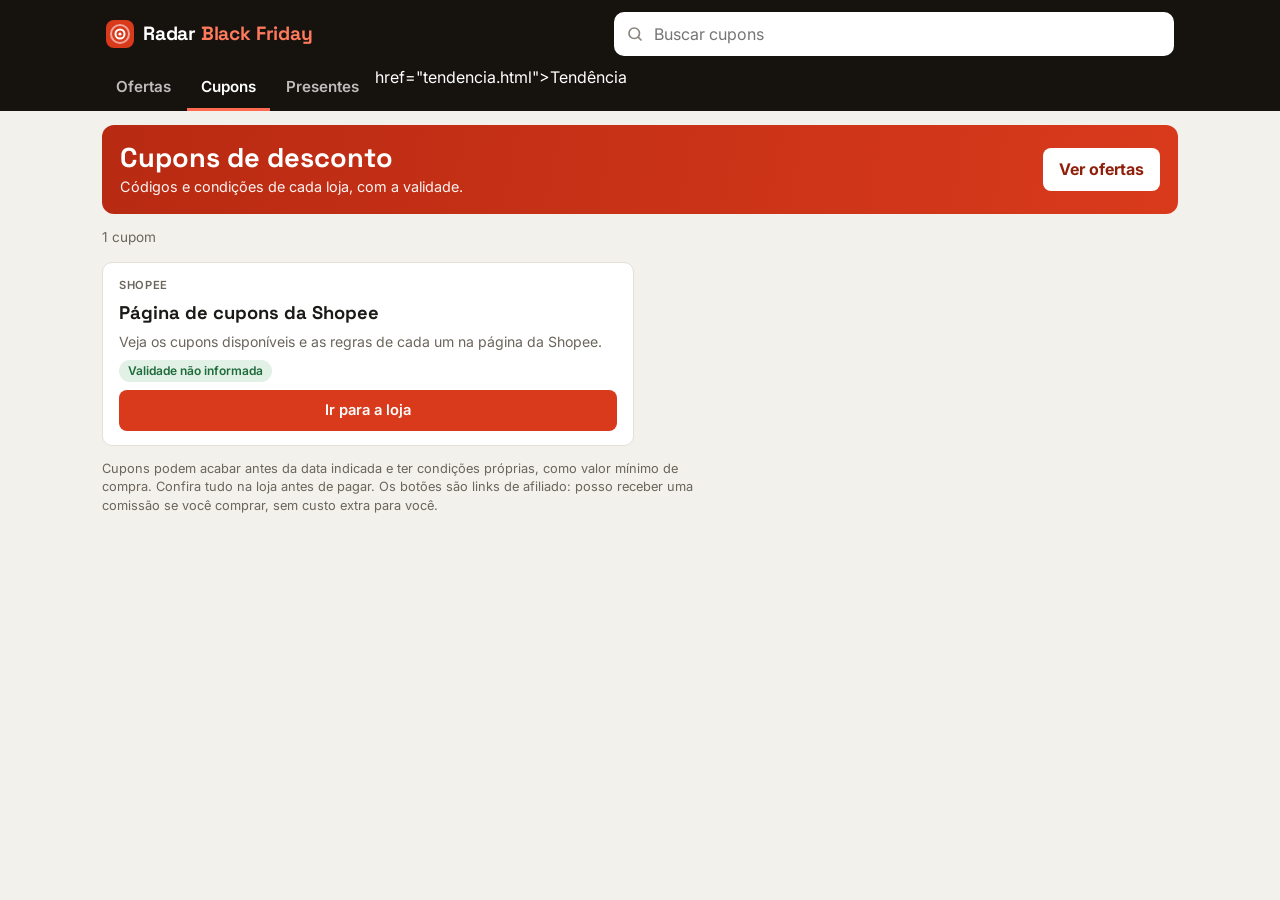
<file: cupons.html>
<!doctype html>
<html lang="pt-BR">
<head>
<meta charset="utf-8">
<meta name="viewport" content="width=device-width, initial-scale=1, viewport-fit=cover">
<title>Cupons | Radar Black Friday</title>
<meta name="description" content="Cupons de desconto de lojas online, com validade e condições.">
<meta name="theme-color" content="#16130f">
  <script async src="analytics.js"></script>
<link rel="stylesheet" href="https://fonts.googleapis.com/css2?family=Inter:wght@400;500;600&family=Space+Grotesk:wght@500;700&display=swap">
<style>
:root {
  color-scheme: light;
  --bg: #f3f1ec; --surface: #ffffff; --fg: #1b1a17; --muted: #6a665c; --line: #e4e0d6;
  --accent: #d93a1c; --accent-fg: #ffffff; --head: #16130f; --head-fg: #ffffff; --input-bg: #ffffff; --input-fg: #1b1a17;
  --tag-bg: #e1f1e6; --tag-fg: #1f6b3a; --warn-bg: #fff3cf; --warn-fg: #6b4a00;
  --font-display: "Space Grotesk", system-ui, sans-serif;
  --font-body: "Inter", system-ui, -apple-system, "Segoe UI", sans-serif;
}
@media (prefers-color-scheme: dark) {
  :root {
    color-scheme: dark;
    --bg: #0f0d0a; --surface: #1c1914; --fg: #f0ece2; --muted: #a8a293; --line: #34302a;
    --accent: #ff6a50; --accent-fg: #1b0b07; --head: #000000; --input-bg: #26231d; --input-fg: #f0ece2;
    --tag-bg: #173325; --tag-fg: #6fd093; --warn-bg: #3a2f10; --warn-fg: #f0cd7a;
  }
}
* { box-sizing: border-box; }
body { margin: 0; background: var(--bg); color: var(--fg); font-family: var(--font-body); font-size: 16px; line-height: 1.45; }
p, h1, h2 { margin: 0; }
a { color: inherit; }
:focus-visible { outline: 3px solid var(--accent); outline-offset: 2px; }
.sr { position: absolute; width: 1px; height: 1px; overflow: hidden; clip: rect(0 0 0 0); white-space: nowrap; }
[hidden] { display: none !important; }

.top { background: var(--head); color: var(--head-fg); }
.top-in { max-width: 1100px; margin: 0 auto; padding: 12px max(16px, env(safe-area-inset-right, 0px)) 10px max(16px, env(safe-area-inset-left, 0px)); display: flex; flex-wrap: wrap; align-items: center; gap: 10px 18px; }
.brand { display: flex; align-items: center; gap: 9px; text-decoration: none; color: inherit; font-family: var(--font-display); font-weight: 700; font-size: 1.2rem; letter-spacing: -0.01em; }
.brand b { color: #ff7a5c; font-weight: 700; }
.search { position: relative; flex: 1 1 100%; order: 3; }
.search svg { position: absolute; left: 12px; top: 50%; transform: translateY(-50%); color: #8a857a; pointer-events: none; }
.search input { width: 100%; font: inherit; height: 44px; padding: 0 14px 0 40px; border: 0; border-radius: 10px; background: var(--input-bg); color: var(--input-fg); }
.tabs { max-width: 1100px; margin: 0 auto; padding: 0 max(12px, env(safe-area-inset-right, 0px)) 0 max(12px, env(safe-area-inset-left, 0px)); display: flex; gap: 2px; }
.tabs a { text-decoration: none; padding: 10px 14px; font-weight: 600; font-size: 0.95rem; color: rgba(255,255,255,0.72); border-bottom: 3px solid transparent; }
.tabs a[aria-current="page"] { color: #fff; border-bottom-color: #ff6a50; }
@media (min-width: 720px) { .search { order: 0; flex: 1 1 360px; max-width: 560px; margin-left: auto; } }

.wrap { max-width: 1100px; margin: 0 auto; padding: 14px max(12px, env(safe-area-inset-right, 0px)) 48px max(12px, env(safe-area-inset-left, 0px)); display: flex; flex-direction: column; gap: 14px; }
.hero { border-radius: 12px; padding: 16px 18px; color: #fff; background: linear-gradient(100deg, #b82a12, #d93a1c); display: flex; align-items: center; justify-content: space-between; gap: 14px; flex-wrap: wrap; }
.hero strong { display: block; font-family: var(--font-display); font-size: 1.7rem; line-height: 1.1; margin: 2px 0 4px; }
.hero p { font-size: 0.9rem; opacity: 0.95; }
.hero a { text-decoration: none; background: #fff; color: #8f200c; font-weight: 700; padding: 10px 16px; border-radius: 8px; white-space: nowrap; }
.count { color: var(--muted); font-size: 0.85rem; }

.grid { display: grid; grid-template-columns: minmax(0, 1fr); gap: 12px; }
@media (min-width: 720px) { .grid { grid-template-columns: repeat(2, minmax(0, 1fr)); } }
.card { background: var(--surface); border: 1px solid var(--line); border-radius: 10px; padding: 14px 16px; display: flex; flex-direction: column; gap: 8px; min-width: 0; }
.store { font-size: 0.7rem; font-weight: 600; letter-spacing: 0.06em; text-transform: uppercase; color: var(--muted); }
.title { font-family: var(--font-display); font-weight: 700; font-size: 1.15rem; line-height: 1.25; overflow-wrap: anywhere; }
.cond { font-size: 0.88rem; color: var(--muted); overflow-wrap: anywhere; }
.val { align-self: flex-start; background: var(--tag-bg); color: var(--tag-fg); font-size: 0.75rem; font-weight: 600; padding: 2px 9px; border-radius: 99px; }
.val.soon { background: var(--warn-bg); color: var(--warn-fg); }
.code { display: flex; align-items: stretch; gap: 8px; }
.code code { flex: 1; min-width: 0; font-family: ui-monospace, Menlo, Consolas, monospace; font-size: 1rem; font-weight: 600; letter-spacing: 0.04em; padding: 10px 12px; border: 2px dashed var(--line); border-radius: 8px; overflow-wrap: anywhere; display: flex; align-items: center; }
.copy { flex: none; font: inherit; font-weight: 600; font-size: 0.9rem; cursor: pointer; padding: 0 16px; border-radius: 8px; border: 1px solid var(--line); background: var(--surface); color: var(--fg); }
.btn { display: block; text-align: center; text-decoration: none; font-weight: 600; font-size: 0.92rem; padding: 10px 12px; border-radius: 8px; background: var(--accent); color: var(--accent-fg); margin-top: auto; }
.empty { padding: 32px 12px; text-align: center; color: var(--muted); grid-column: 1 / -1; }
.fine { color: var(--muted); font-size: 0.8rem; max-width: 74ch; }
</style>
</head>
<body>
<header class="top">
  <div class="top-in">
    <a class="brand" href="./" aria-label="Radar Black Friday, página inicial">
      <svg width="28" height="28" viewBox="0 0 28 28" fill="none" aria-hidden="true"><rect width="28" height="28" rx="8" fill="#d93a1c"/><circle cx="14" cy="14" r="9" stroke="#fff" stroke-width="2" opacity=".55"/><circle cx="14" cy="14" r="4.5" stroke="#fff" stroke-width="2"/><circle cx="14" cy="14" r="1.6" fill="#fff"/></svg>
      <span>Radar <b>Black Friday</b></span>
    </a>
    <label class="search">
      <span class="sr">Buscar cupom</span>
      <svg width="18" height="18" viewBox="0 0 24 24" fill="none" stroke="currentColor" stroke-width="2.2" stroke-linecap="round" aria-hidden="true"><circle cx="11" cy="11" r="7"/><path d="M20 20l-3.5-3.5"/></svg>
      <input id="q" type="search" placeholder="Buscar cupons" autocomplete="off">
    </label>
  </div>
  <nav class="tabs" aria-label="Seções">
    <a href="./">Ofertas</a>
    <a href="cupons.html" aria-current="page">Cupons</a>
    <a href="presentes.html">Presentes</a>
    href="tendencia.html">Tendência</a>
  </nav>
</header>

<main class="wrap">
  <section class="hero" aria-label="Cupons">
    <div>
      <strong>Cupons de desconto</strong>
      <p>Códigos e condições de cada loja, com a validade.</p>
    </div>
    <a href="./">Ver ofertas</a>
  </section>

  <p class="count" id="count" aria-live="polite">Carregando cupons...</p>
  <section class="grid" id="grid" aria-label="Cupons"></section>

  <p class="fine">Cupons podem acabar antes da data indicada e ter condições próprias, como valor mínimo de compra. Confira tudo na loja antes de pagar. Os botões são links de afiliado: posso receber uma comissão se você comprar, sem custo extra para você.</p>
</main>

<script>
(function () {
  var lista = [], q = "";

  function el(tag, cls, text) { var n = document.createElement(tag); if (cls) n.className = cls; if (text != null) n.textContent = text; return n; }
  function safeLink(u) { return /^https?:\/\//i.test(u || "") ? u : ""; }
  function parseData(s) {
    var m = /^(\d{1,2})\/(\d{1,2})\/(\d{4})$/.exec(String(s || "").trim());
    return m ? new Date(+m[3], +m[2] - 1, +m[1], 23, 59, 59) : null;
  }
  function diasAte(d) {
    var h = new Date(); h.setHours(0, 0, 0, 0);
    var f = new Date(d.getFullYear(), d.getMonth(), d.getDate());
    return Math.round((f - h) / 86400000);
  }

  function copiar(texto, btn) {
    function ok() { btn.textContent = "Copiado!"; setTimeout(function () { btn.textContent = "Copiar"; }, 2000); }
    function plano() {
      var t = document.createElement("textarea");
      t.value = texto; t.style.position = "fixed"; t.style.opacity = "0";
      document.body.appendChild(t); t.select();
      try { document.execCommand("copy"); ok(); } catch (e) { btn.textContent = "Copie à mão"; }
      document.body.removeChild(t);
    }
    if (navigator.clipboard && navigator.clipboard.writeText) {
      navigator.clipboard.writeText(texto).then(ok, plano);
    } else { plano(); }
  }

  function validos(itens) {
    var agora = new Date(), saida = [];
    itens.forEach(function (c) {
      if (!c || !c.loja || !c.titulo) return;
      var d = parseData(c.validade);
      if (d && d < agora) return;
      saida.push({ c: c, d: d });
    });
    saida.sort(function (a, b) {
      if (a.d && b.d) return a.d - b.d;
      if (a.d) return -1;
      if (b.d) return 1;
      return 0;
    });
    return saida;
  }

  function render() {
    var grid = document.getElementById("grid"); grid.innerHTML = "";
    var todos = validos(lista);
    var vis = todos.filter(function (x) {
      if (!q) return true;
      return (x.c.loja + " " + x.c.titulo + " " + (x.c.condicao || "")).toLowerCase().indexOf(q) >= 0;
    });
    document.getElementById("count").textContent = vis.length + (vis.length === 1 ? " cupom" : " cupons");
    if (!todos.length) { grid.appendChild(el("p", "empty", "Nenhum cupom cadastrado no momento. Volte em breve.")); return; }
    if (!vis.length) { grid.appendChild(el("p", "empty", "Nenhum cupom com essa busca.")); return; }
    vis.forEach(function (x) {
      var c = x.c, card = el("article", "card");
      card.appendChild(el("div", "store", c.loja));
      card.appendChild(el("h2", "title", c.titulo));
      if (c.condicao) card.appendChild(el("p", "cond", c.condicao));
      if (x.d) {
        var n = diasAte(x.d), txt, cls = "val";
        if (n <= 0) { txt = "Vence hoje"; cls += " soon"; }
        else if (n === 1) { txt = "Vence amanhã"; cls += " soon"; }
        else if (n <= 3) { txt = "Vence em " + n + " dias"; cls += " soon"; }
        else { txt = "Válido até " + c.validade; }
        card.appendChild(el("span", cls, txt));
      } else {
        card.appendChild(el("span", "val", "Validade não informada"));
      }
      if (c.codigo) {
        var box = el("div", "code");
        box.appendChild(el("code", "", c.codigo));
        var b = el("button", "copy", "Copiar"); b.type = "button";
        b.addEventListener("click", function () { copiar(String(c.codigo), b); });
        box.appendChild(b);
        card.appendChild(box);
      }
      var href = safeLink(c.link);
      if (href) {
        var a = el("a", "btn", "Ir para a loja");
        a.href = href; a.target = "_blank"; a.rel = "noopener noreferrer sponsored nofollow";
        card.appendChild(a);
      }
      grid.appendChild(card);
    });
  }

  document.getElementById("q").addEventListener("input", function (e) { q = e.target.value.toLowerCase().trim(); render(); });

  fetch("cupons.json?v=" + Date.now())
    .then(function (r) { if (!r.ok) throw new Error("HTTP " + r.status); return r.json(); })
    .then(function (d) { lista = Array.isArray(d) ? d : []; render(); })
    .catch(function () {
      document.getElementById("count").textContent = "Não consegui carregar os cupons agora. Tente de novo em instantes.";
    });
})();
</script>
</body>
</html>
</file>
